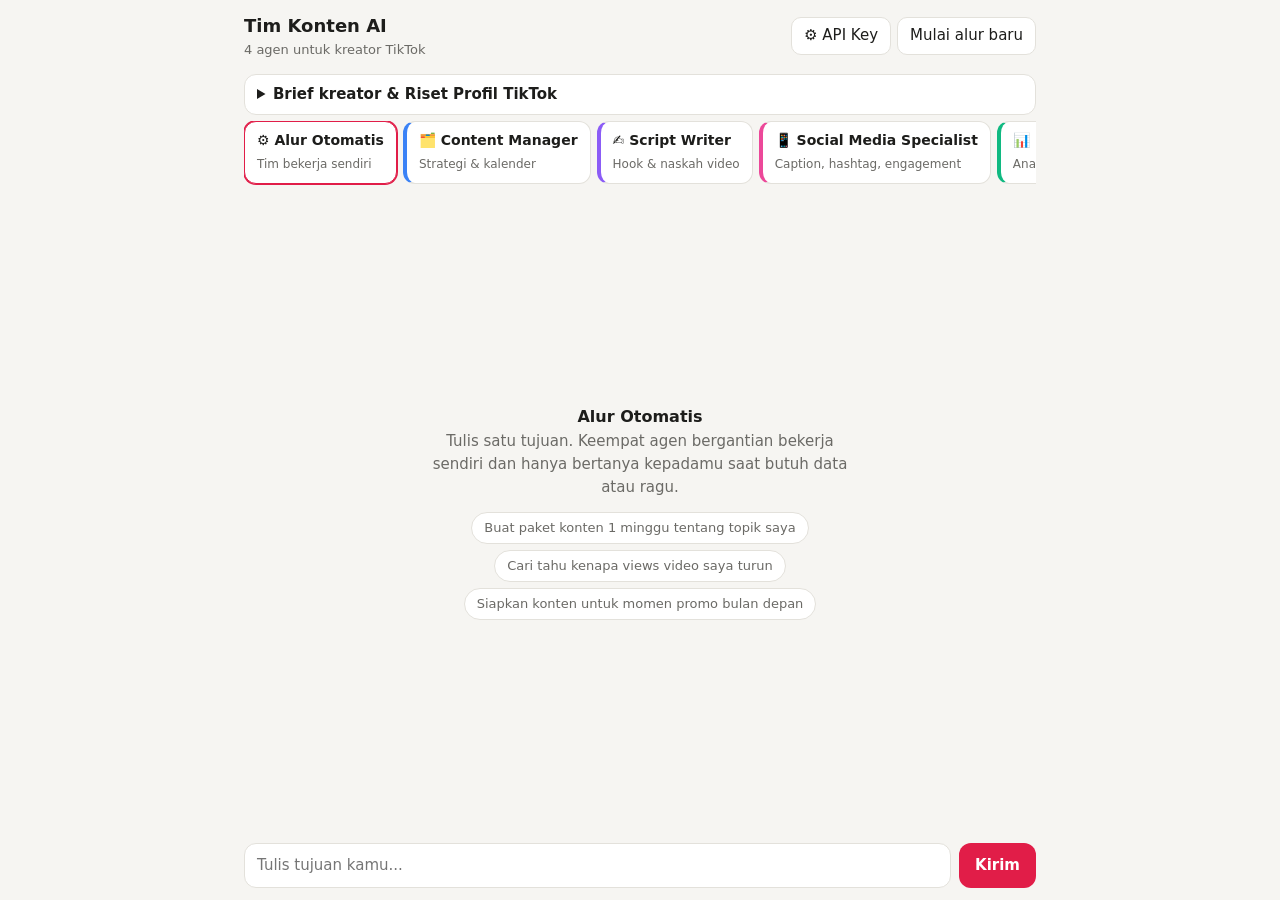
<file: index.html>
<!DOCTYPE html>
<html lang="id">
<head>
  <meta charset="utf-8">
  <meta name="viewport" content="width=device-width, initial-scale=1, viewport-fit=cover">
  <title>Tim Konten AI</title>
  <link rel="stylesheet" href="style.css">
</head>
<body>
  <div class="app">
    <!-- Header Top Bar -->
    <div class="top">
      <div>
        <h1>Tim Konten AI</h1>
        <div class="sub">4 agen untuk kreator TikTok</div>
      </div>
      <div style="display:flex;gap:6px">
        <button class="btn" id="summaryBtn" style="display:none;border-color:var(--accent);color:var(--accent)">📋 Rangkuman Talent</button>
        <button class="btn" id="cfgBtn">⚙️ API Key</button>
        <button class="btn" id="clear">Hapus Chat</button>
      </div>
    </div>

    <!-- Panel Brief Kreator -->
    <details id="brief">
      <summary>Brief kreator & Riset Profil TikTok</summary>
      <div class="grid">
        <div style="display:flex;gap:6px;grid-column: span 2">
          <input id="b-user" placeholder="Username TikTok, misal: @kreatortiktok" style="flex:1">
          <button class="btn" id="analyzeUserBtn" style="white-space:nowrap;border-color:var(--accent)">🔍 Analisis Profil TikTok</button>
        </div>
        <input id="b-niche" placeholder="Niche / topik konten, mis. tips keuangan anak muda">
        <input id="b-aud" placeholder="Target audiens, mis. mahasiswa 18-24 tahun">
        <input id="b-style" placeholder="Gaya & bahasa, mis. santai, humor, bahasa Indonesia gaul">
        <input id="b-goal" placeholder="Target, mis. 100 ribu followers dalam 3 bulan">
      </div>
    </details>

    <!-- Tab Navigasi Agen & Workflows -->
    <div class="tabs" id="tabs"></div>

    <!-- Area Obrolan Chat -->
    <div class="chat" id="chat"></div>

    <!-- Bar Alat Teruskan -->
    <div class="tools" id="tools">
      Teruskan jawaban terakhir ke:
      <select id="fwd"></select>
      <button class="btn" id="fwdBtn">Teruskan</button>
    </div>

    <!-- Input Bar Utama -->
    <div class="bar">
      <textarea id="inp" rows="1" placeholder="Tulis pesan untuk agen..."></textarea>
      <button class="send" id="send">Kirim</button>
    </div>
  </div>

  <!-- Modal API Key -->
  <div class="modal-overlay" id="apiModal" style="display:none">
    <div class="modal">
      <h2>⚙️ Pengaturan API Key Gemini</h2>
      <p style="font-size:13px;color:var(--mute);margin:0">Aplikasi ini berjalan mandiri di web browser Anda. Masukkan API Key Gemini untuk mengaktifkan seluruh agen AI secara gratis.</p>
      <input type="password" id="apiKeyInput" placeholder="Masukkan Gemini API Key (AIzaSy...)">
      <div style="display:flex;justify-content:flex-end;gap:8px">
        <button class="btn" id="closeModalBtn">Batal</button>
        <button class="btn" id="saveKeyBtn" style="background:var(--accent);color:#fff;border:0">Simpan API Key</button>
      </div>
      <div style="margin-top:12px;font-size:12px;color:var(--mute)">
        Belum punya API key? <a href="https://aistudio.google.com/app/apikey" target="_blank" style="color:var(--accent)">Dapatkan gratis dari Google AI Studio ↗</a>
      </div>
    </div>
  </div>

  <!-- Modal Rangkuman Talent -->
  <div class="modal-overlay" id="summaryModal" style="display:none">
    <div class="modal large">
      <div style="display:flex;justify-content:space-between;align-items:center;margin-bottom:12px">
        <h2 style="margin:0">📋 Rangkuman Eksekusi Talent (Per Konten)</h2>
        <button class="btn" id="closeSummaryBtn">Tutup</button>
      </div>
      <p style="font-size:13px;color:var(--mute);margin:0 0 12px">Rangkuman terstruktur dari hasil alur kerja tim agen AI untuk langsung dibaca atau dieksekusi oleh talent/videografer.</p>
      <div class="modal-body" id="summaryContent">
        <!-- Hasil rangkuman akan disuntikkan lewat JS -->
      </div>
    </div>
  </div>

  <!-- Script Modules -->
  <script src="agent.js"></script>
  <script src="applogics.js"></script>
</body>
</html>
</file>
<file: style.css>
:root {
  --bg: #f6f5f2;
  --card: #fff;
  --ink: #1d1d1b;
  --mute: #6b6a66;
  --line: #e3e1db;
  --accent: #e11d48;
  --u: #1d1d1b;
  --ut: #fff;
  box-sizing: border-box;
  padding-top: env(safe-area-inset-top, 0px);
  padding-bottom: env(safe-area-inset-bottom, 0px);
}

@media (prefers-color-scheme: dark) {
  :root:not([data-theme="light"]) {
    --bg: #141413;
    --card: #1e1e1c;
    --ink: #f1efe9;
    --mute: #9a978f;
    --line: #33322f;
    --accent: #fb7185;
    --u: #f1efe9;
    --ut: #141413;
    color-scheme: dark;
  }
}

:root[data-theme="dark"] {
  --bg: #141413;
  --card: #1e1e1c;
  --ink: #f1efe9;
  --mute: #9a978f;
  --line: #33322f;
  --accent: #fb7185;
  --u: #f1efe9;
  --ut: #141413;
  color-scheme: dark;
}

* {
  box-sizing: border-box;
}

html, body {
  height: 100%;
  margin: 0;
}

body {
  background: var(--bg);
  color: var(--ink);
  font: 15px/1.55 system-ui, -apple-system, "Segoe UI", Roboto, sans-serif;
}

.app {
  max-width: 820px;
  margin: 0 auto;
  height: 100%;
  display: flex;
  flex-direction: column;
  padding: 12px 14px;
}

h1 {
  font-size: 18px;
  margin: 0;
}

.top {
  display: flex;
  align-items: center;
  justify-content: space-between;
  gap: 8px;
  margin-bottom: 8px;
}

.sub {
  color: var(--mute);
  font-size: 13px;
}

button, select, textarea, input {
  font: inherit;
  color: inherit;
}

.btn {
  background: var(--card);
  border: 1px solid var(--line);
  border-radius: 10px;
  padding: 6px 12px;
  cursor: pointer;
}

.btn:hover {
  border-color: var(--accent);
}

.tabs {
  display: flex;
  gap: 6px;
  overflow-x: auto;
  padding-bottom: 6px;
}

.tab {
  flex: 1 0 auto;
  background: var(--card);
  border: 1px solid var(--line);
  border-radius: 12px;
  padding: 8px 12px;
  cursor: pointer;
  white-space: nowrap;
  text-align: left;
}

.tab.on {
  border-color: var(--accent);
  box-shadow: 0 0 0 1px var(--accent);
}

.tab b {
  display: block;
  font-size: 14px;
}

.tab span {
  font-size: 12px;
  color: var(--mute);
}

details {
  background: var(--card);
  border: 1px solid var(--line);
  border-radius: 12px;
  padding: 8px 12px;
  margin: 6px 0;
}

summary {
  cursor: pointer;
  font-weight: 600;
}

.grid {
  display: grid;
  grid-template-columns: 1fr 1fr;
  gap: 8px;
  margin-top: 8px;
}

.grid input {
  width: 100%;
  background: var(--bg);
  border: 1px solid var(--line);
  border-radius: 8px;
  padding: 7px 10px;
}

.chat {
  flex: 1;
  overflow-y: auto;
  padding: 10px 2px;
  display: flex;
  flex-direction: column;
  gap: 10px;
}

.msg {
  max-width: 88%;
  padding: 9px 13px;
  border-radius: 14px;
  white-space: pre-wrap;
  word-wrap: break-word;
}

.msg.user {
  align-self: flex-end;
  background: var(--u);
  color: var(--ut);
}

.msg.bot {
  align-self: flex-start;
  background: var(--card);
  border: 1px solid var(--line);
}

.empty {
  margin: auto;
  text-align: center;
  color: var(--mute);
  max-width: 420px;
}

.chips {
  display: flex;
  gap: 6px;
  flex-wrap: wrap;
  margin-top: 12px;
  justify-content: center;
}

.chip {
  background: var(--card);
  border: 1px solid var(--line);
  border-radius: 999px;
  padding: 5px 12px;
  cursor: pointer;
  font-size: 13px;
}

.chip:hover {
  border-color: var(--accent);
}

.bar {
  display: flex;
  gap: 8px;
  align-items: flex-end;
  padding-top: 8px;
}

textarea {
  flex: 1;
  resize: none;
  background: var(--card);
  border: 1px solid var(--line);
  border-radius: 12px;
  padding: 10px 12px;
  min-height: 44px;
  max-height: 140px;
}

.send {
  background: var(--accent);
  color: #fff;
  border: 0;
  border-radius: 12px;
  padding: 11px 16px;
  cursor: pointer;
  font-weight: 600;
}

.send:disabled {
  opacity: .5;
  cursor: default;
}

.tools {
  display: flex;
  gap: 8px;
  align-items: center;
  font-size: 13px;
  color: var(--mute);
  padding-top: 6px;
  flex-wrap: wrap;
}

.tools select {
  background: var(--card);
  border: 1px solid var(--line);
  border-radius: 8px;
  padding: 3px 6px;
}

.lbl {
  font-size: 11px;
  font-weight: 700;
  letter-spacing: .03em;
  text-transform: uppercase;
  opacity: .65;
  margin-bottom: 2px;
}

.ttl {
  font-size: 16px;
  font-weight: 600;
  color: var(--ink);
}

.row {
  display: flex;
  gap: 8px;
  align-items: flex-end;
  align-self: flex-start;
  max-width: 92%;
}

.av {
  flex: 0 0 34px;
  width: 34px;
  height: 34px;
  border-radius: 50%;
  background: var(--av, var(--line));
  display: flex;
  align-items: center;
  justify-content: center;
  font-size: 18px;
  box-shadow: 0 0 0 2px var(--card);
}

.row .msg {
  background: var(--bb, var(--card));
  border: 1px solid var(--bd, var(--line));
  max-width: 100%;
  align-self: auto;
}

.row .lbl {
  color: var(--av);
  opacity: 1;
}

/* Tema Agen */
.a-manager { --bb: light-dark(#e0ecff, #1c2a44); --bd: light-dark(#b9d3ff, #2d4a7a); --av: #3b82f6; }
.a-script { --bb: light-dark(#efe5ff, #2c2145); --bd: light-dark(#d8c2ff, #4a3a78); --av: #8b5cf6; }
.a-social { --bb: light-dark(#ffe4ee, #43202f); --bd: light-dark(#ffbfd6, #78344f); --av: #ec4899; }
.a-data { --bb: light-dark(#dcf5e6, #17372a); --bd: light-dark(#b0e5c6, #266048); --av: #10b981; }

/* Modal API Key & Summary */
.modal-overlay {
  position: fixed;
  top: 0;
  left: 0;
  right: 0;
  bottom: 0;
  background: rgba(0, 0, 0, 0.55);
  display: flex;
  align-items: center;
  justify-content: center;
  z-index: 99;
  padding: 16px;
  backdrop-filter: blur(3px);
}

.modal {
  background: var(--card);
  border: 1px solid var(--line);
  border-radius: 16px;
  padding: 20px;
  max-width: 520px;
  width: 100%;
  max-height: 85vh;
  display: flex;
  flex-direction: column;
  box-shadow: 0 20px 25px -5px rgba(0, 0, 0, 0.2);
}

.modal.large {
  max-width: 720px;
}

.modal h2 {
  margin-top: 0;
  font-size: 18px;
}

.modal input {
  width: 100%;
  background: var(--bg);
  border: 1px solid var(--line);
  border-radius: 8px;
  padding: 99px 12px;
  margin: 10px 0 16px;
}

.modal-body {
  overflow-y: auto;
  flex: 1;
  padding-right: 4px;
}

.summary-card {
  background: var(--bg);
  border: 1px solid var(--line);
  border-radius: 12px;
  padding: 14px;
  margin-bottom: 12px;
}

.summary-card h4 {
  margin: 0 0 6px;
  color: var(--accent);
  font-size: 15px;
  display: flex;
  justify-content: space-between;
  align-items: center;
}

.badge {
  font-size: 11px;
  background: var(--line);
  padding: 2px 8px;
  border-radius: 999px;
  color: var(--ink);
  font-weight: normal;
}
</file>
